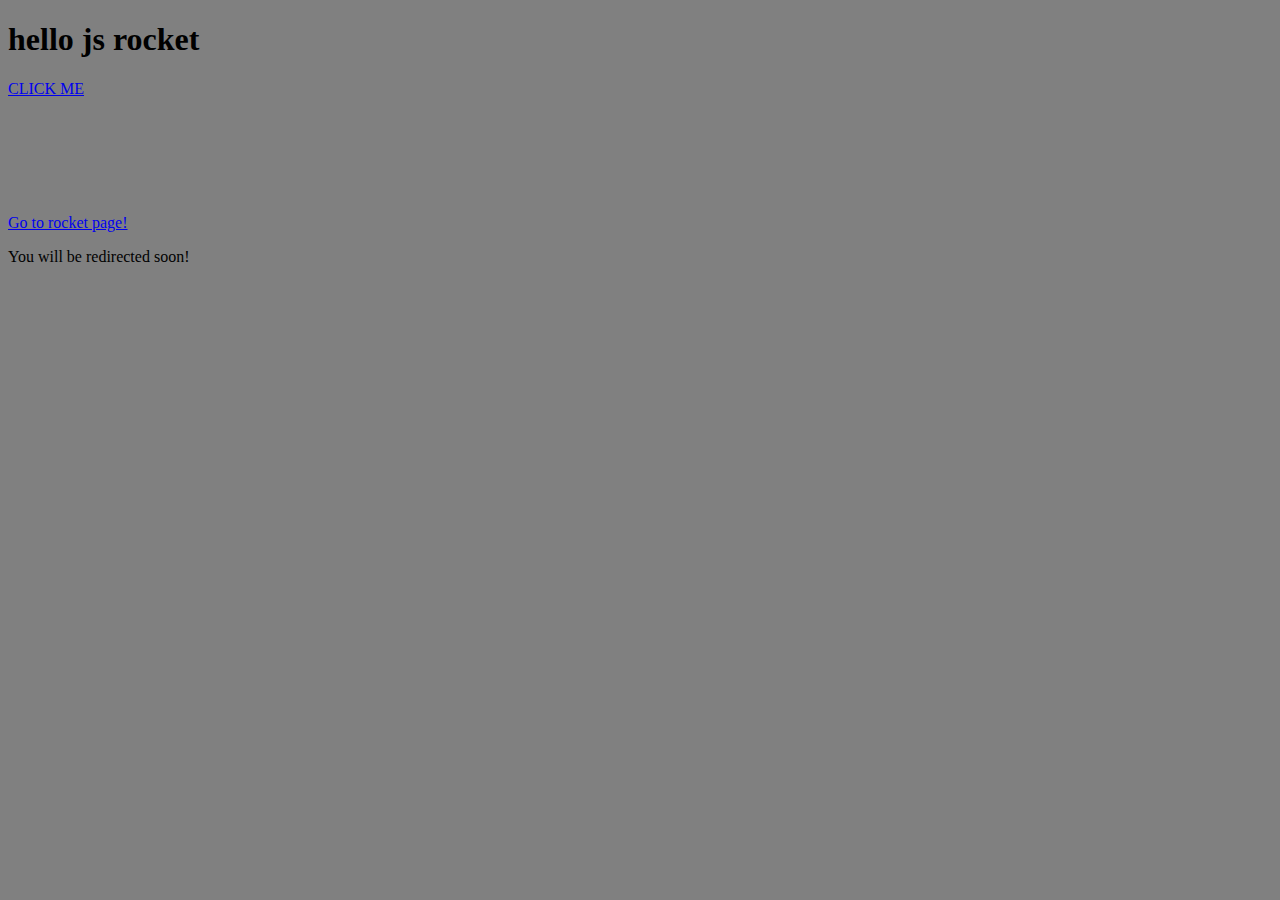
<file: index.html>
<!DOCTYPE html>
<html>
<head>
	<title>JS Rocket</title>
	<script type="text/javascript" src="js/script.js"></script>
	<link rel="stylesheet" type="text/css" href="css/style.css">
</head>

<body>
	<h1>hello js rocket</h1>
	<a href="#" onclick="doCoolStuff();">CLICK ME</a>

	<div class="cool" id="cool">
		<p>Hello I'm cool</p>
		

	</div>
	<a href="rocket.html">Go to rocket page!</a>
	<p>You will be redirected soon!</p>
</body>
</html>
</file>
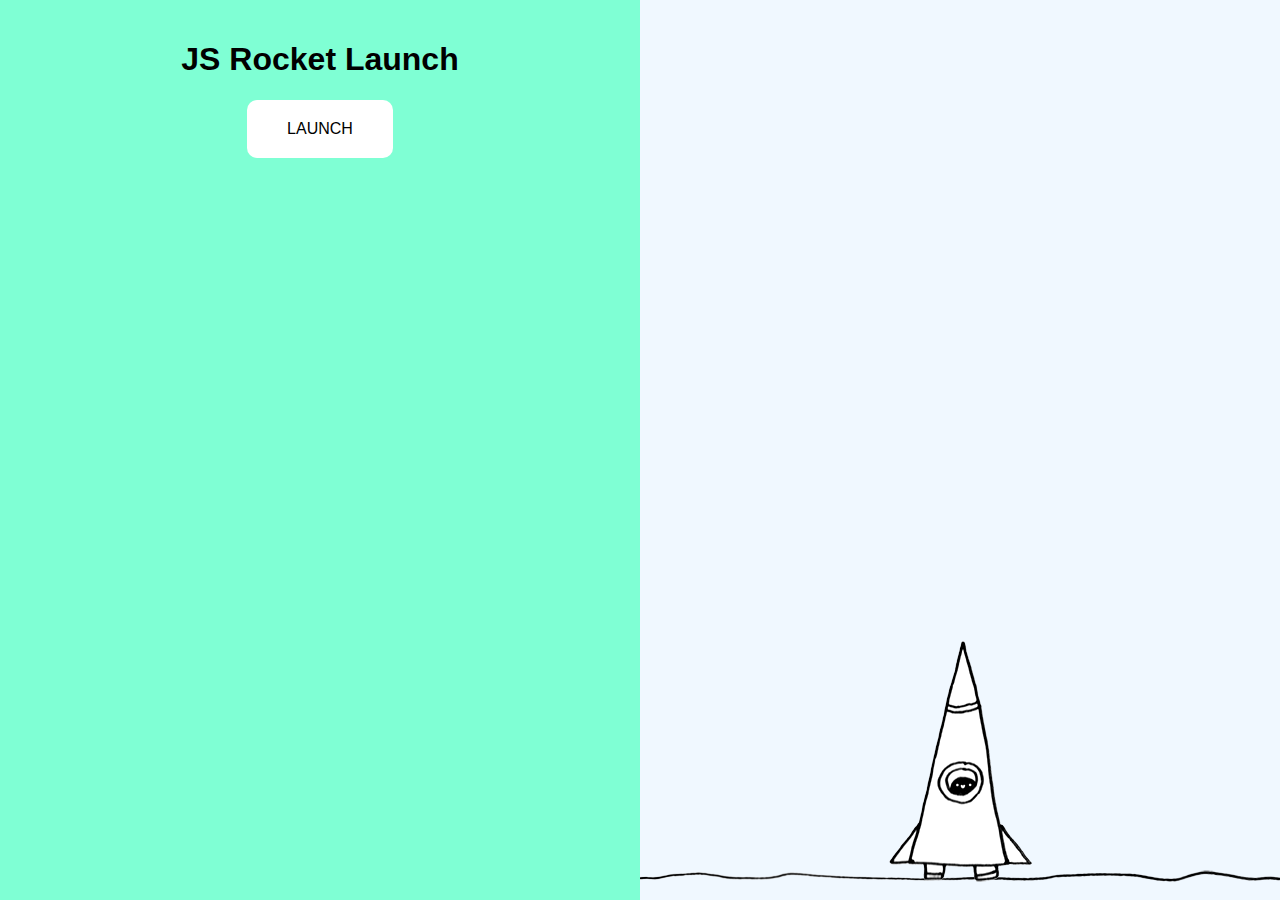
<file: rocket.html>
<!DOCTYPE html>
<html>
<head>
	<title>Rocket Launch Sequence</title>
	<link rel="stylesheet" type="text/css" href="css/rocket.css"></li>
	<script type="text/javascript" src="js/rocket.js"></script>
</head>
<body class="body-state1">
	<div class="left">
		<div class=" interface state1">
			<h1>JS Rocket Launch</h1>
			<a href="#" class="button" onclick="changeState(2);">Launch</a>
		</div>

		<div class="interface state2">
			<h1 id="countdown">10</h1>
			<a href="#" onclick="changeState(1);">Abort</a>
		</div>

		<div class="interface state3">
			<h1>Lift Off</h1>
		</div>

		<div class="interface state4">
			<h1>Well done!</h1>
			<a href="#" class="button" onclick="changeState(1);">Do It Again!</a>
		</div>

		<div class="interface state5">
			<h1>Oh No!!</h1>
			<a href="#" class="button" onclick="changeState(1);">Try Again!</a>
		</div>
	</div>

	<div class="right">
		<div class="ground"></div>
		<div class="rocket"></div>
		<div class="nervous" id="nervous"></div>
		<div class="cant-wait" id="cant-wait"></div>
	</div>
</body>
</html>
</file>
<file: css/style.css>
body{
	background-color: grey;
}

.cool{
	visibility: hidden;
	width: 100px;
	height: 100px;
	background-color: green;
	transition: background-color 2000ms;
}

.cool.red {
	visibility: visible;
	background-color: red;
}
</file>
<file: css/rocket.css>
body{
	font-family: 'helvetica','arial',sans-serif;
}


.left{
	background-color: aquamarine;
	position: fixed;
	width: 50%;
	height: 100%;
	top: 0;
	left: 0;

}

.interface {
	text-align: center;
	padding: 20px;
}

a.button	{
	display: inline-block;
	background-color: white;
	color: black;
	padding: 20px 40px;
	text-transform: uppercase;
	text-decoration: none;
	border-radius: 10px;
	transition: color 300ms;
}

a:hover{
	color: red ;
}

.right{
	background-color: aliceblue;
	position: fixed;
	width: 50%;
	height: 100%;
	top: 0;
	right: 0;
}

.ground {
	background: url('../img/ground.png') no-repeat center 0;
	position: absolute;
	bottom: 10px;
	left: 0;
	width: 100%;
	height: 20px;
}

.nervous {
	position: absolute;
	bottom: 220px;
	left: 50%;
	background: url('../img/nervous.png') no-repeat 0 0;
	width: 223px;
	height: 100px;
	margin-left: -180px;
	display: none;
}

.nervous.show {
	display: block;
}

.cant-wait {
	position: absolute;
	bottom: 220px;
	left: 50%;
	background: url('../img/cant-wait.png') no-repeat 0 0;
	width: 206px;
	height: 65px;
	display: none;
}

.cant-wait.show {
	display: block;
}

.rocket	{
	position: absolute;
	left: 50%;
	bottom: -13px;
	width: 143px;
	height: 272px;
	margin-left: -71.5px;
	background: url('../img/rocket-state1.png') no-repeat 0 0;
	transition: bottom 10000ms;
}

/* rocket bg image */
body.body-state2 .rocket {
	background-image: url('../img/rocket-state2.gif');

}

body.body-state3 .rocket,
body.body-state4 .rocket{
	background-image: url('../img/rocket-state3.gif');
}

body.body-state5 .rocket{
	width: 209px;
	height: 200px;
	margin-left: -104.5px;
	background-image: url('../img/boom.png');
}

body.body-state1 .rocket{
	transition: none;
}




body.body-state4 .rocket,
body.body-state3 .rocket{
	bottom: 1500px;
}


.state1,
.state2,
.state3,
.state4,
.state5 {
	display: none;
}
 

body.body-state1 .state1{display: block;}
body.body-state2 .state2{display: block;}
body.body-state3 .state3{display: block;}
body.body-state4 .state4{display: block;}
body.body-state5 .state5{display: block;}


a {

}

a.button{

}
</file>
